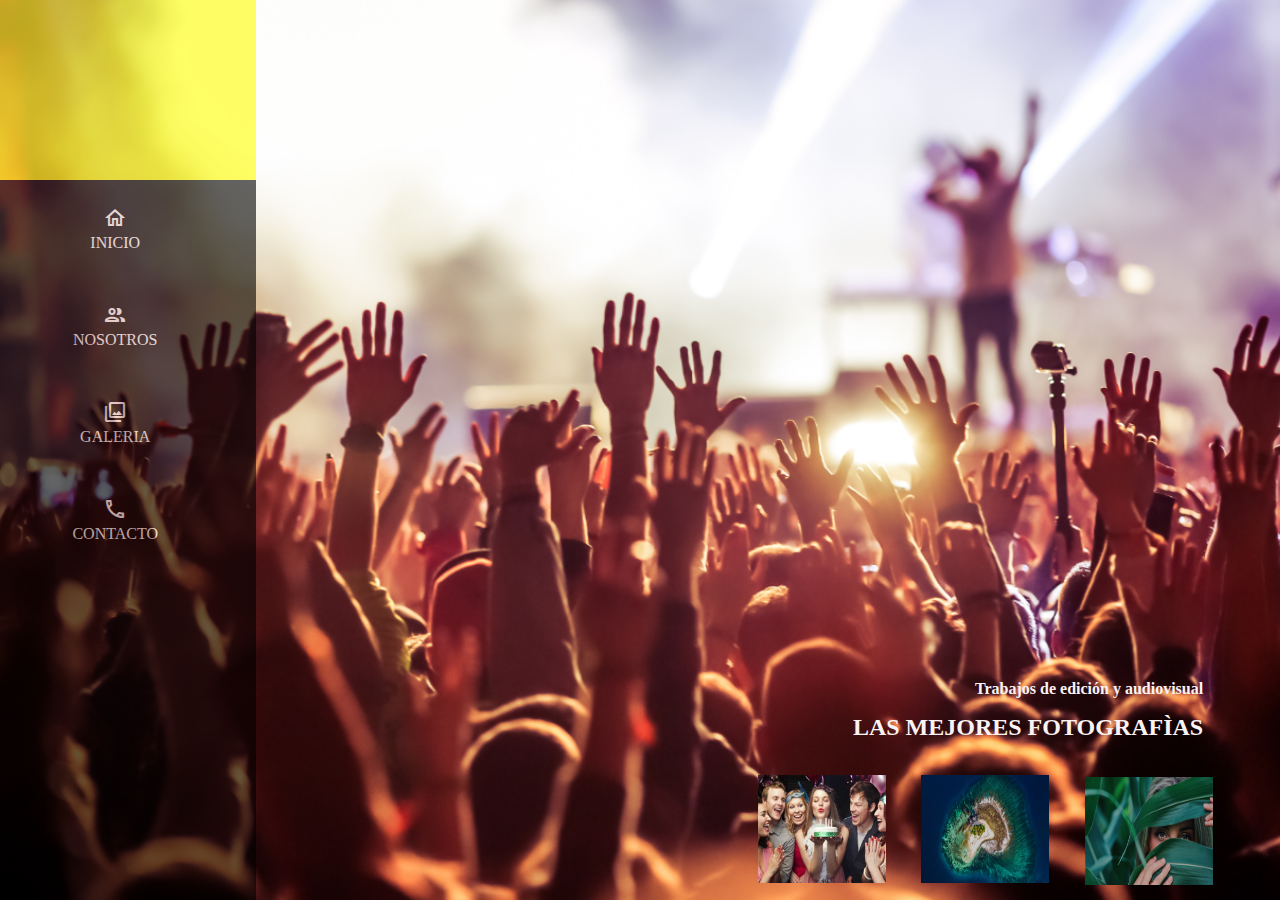
<file: index.html>
<!DOCTYPE html>
<html lang="en">
<head>
    <meta charset="UTF-8">
    <meta http-equiv="X-UA-Compatible" content="IE=edge">
    <meta name="viewport" content="width=device-width, initial-scale=1.0">
    <title>Fotografías</title>
    <link rel="stylesheet" href="estilo.css">
    <link href="https://fonts.googleapis.com/css2?family=Material+Icons"
    rel="stylesheet">
<link href="https://fonts.googleapis.com/css2?family=Material+Icons+Outlined"
    rel="stylesheet">
<link href="https://fonts.googleapis.com/css2?family=Material+Icons+Round"
    rel="stylesheet">
<link href="https://fonts.googleapis.com/css2?family=Material+Icons+Sharp"
    rel="stylesheet">
<link href="https://fonts.googleapis.com/css2?family=Material+Icons+Two+Tone"
    rel="stylesheet">
</head>


<body id="fondo-inicio">

    <div id="new-page">

        <div class="menu">
            <div id="colornaranja">  </div>
        <a href="index.html"> <span class="material-icons-outlined">
            home
            </span> <br> INICIO </a>
        <a href="nosotros.html"> <span class="material-icons-outlined">
            people
            </span> <br> NOSOTROS </a>
        <a href="galeria.html"> <span class="material-icons-outlined">
            collections
            </span> <br> GALERIA </a>
        <a href="contacto.html"> <span class="material-icons-outlined">
            call
            </span> <br> CONTACTO </a> 
    
         </div>

         <section class="contenido-new-page">

         <div class="contenido-principal">
            
            <h3>NOS ADAPTAMOS</h3>
            <h1> A CUALQUIER MEDIDA</h1>
            
        </div>
    
    
    </div>
    
    
    <div class="menu">
            <div id="colornaranja">  </div>
        <a href="index.html"> <span class="material-icons-outlined">
            home
            </span> <br> INICIO </a>
        <a href="nosotros.html"> <span class="material-icons-outlined">
            people
            </span> <br> NOSOTROS </a>
        <a href="galeria.html"> <span class="material-icons-outlined">
            collections
            </span> <br> GALERIA </a>
        <a href="contacto.html"> <span class="material-icons-outlined">
            call
            </span> <br> CONTACTO </a> 
    
    </div>

    <section class="index">
        
        <div class="contenido-principal">

            <h3>Trabajos de edición y audiovisual</h3>
            <h1>LAS MEJORES FOTOGRAFÌAS</h1>

            <div id="fotografias">

                <img src="imagenes/fiesta.jpg">
                <img src="imagenes/full-bg-02.jpg">
                <a id="foto3" href="#new-page"><img src="imagenes/full-bg-03.jpg"></a>
            </div>
            
        </div>

    </section>
    

</body>
</html>
</file>
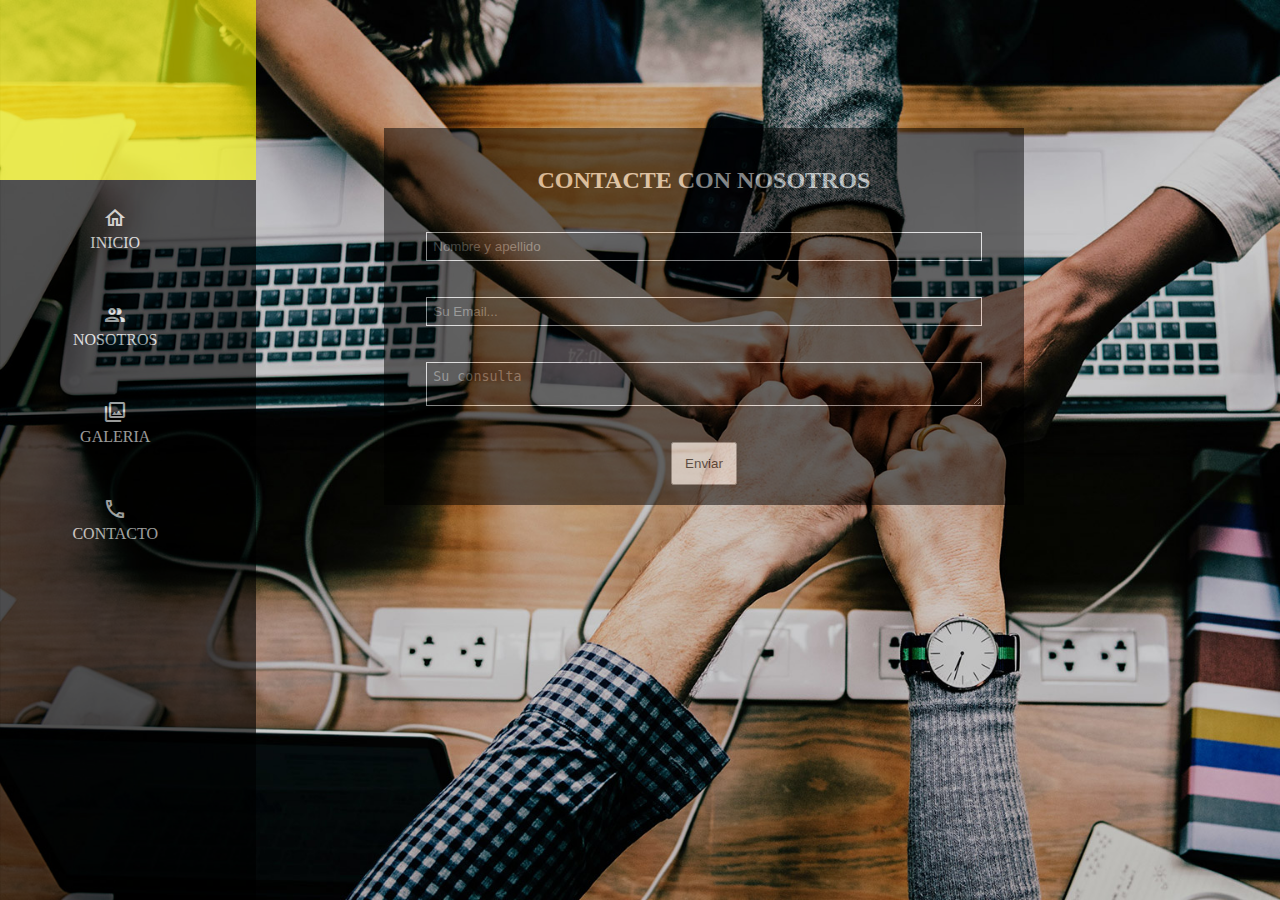
<file: contacto.html>
<!DOCTYPE html>
<html lang="en">
<head>
    <meta charset="UTF-8">
    <meta http-equiv="X-UA-Compatible" content="IE=edge">
    <meta name="viewport" content="width=device-width, initial-scale=1.0">
    <title>Fotografías</title>
    <link rel="stylesheet" href="estilo.css">
    <link href="https://fonts.googleapis.com/css2?family=Material+Icons"
    rel="stylesheet">
<link href="https://fonts.googleapis.com/css2?family=Material+Icons+Outlined"
    rel="stylesheet">
<link href="https://fonts.googleapis.com/css2?family=Material+Icons+Round"
    rel="stylesheet">
<link href="https://fonts.googleapis.com/css2?family=Material+Icons+Sharp"
    rel="stylesheet">
<link href="https://fonts.googleapis.com/css2?family=Material+Icons+Two+Tone"
    rel="stylesheet">
</head>


<body id="fondo-contacto">

    <div class="menu">
            <div id="colornaranja">  </div>
        <a href="index.html"> <span class="material-icons-outlined">
            home
            </span> <br> INICIO </a>
        <a href="nosotros.html"> <span class="material-icons-outlined">
            people
            </span> <br> NOSOTROS </a>
        <a href="galeria.html"> <span class="material-icons-outlined">
            collections
            </span> <br> GALERIA </a>
        <a href="contacto.html"> <span class="material-icons-outlined">
            call
            </span> <br> CONTACTO </a> 
    
    </div>

    <section class="contacto">

        <form class="formulario">
            <h2>CONTACTE CON NOSOTROS</h2>
            
             <input type="text" size="25%" placeholder="Nombre y apellido">
             <input type="Email" size="25%" placeholder="Su Email...">
             <textarea  size="50%" placeholder="Su consulta"></textarea>
             <br>

             <button>Enviar</button>
             


        </form>





    </section>
    
</body>
</html>
</file>
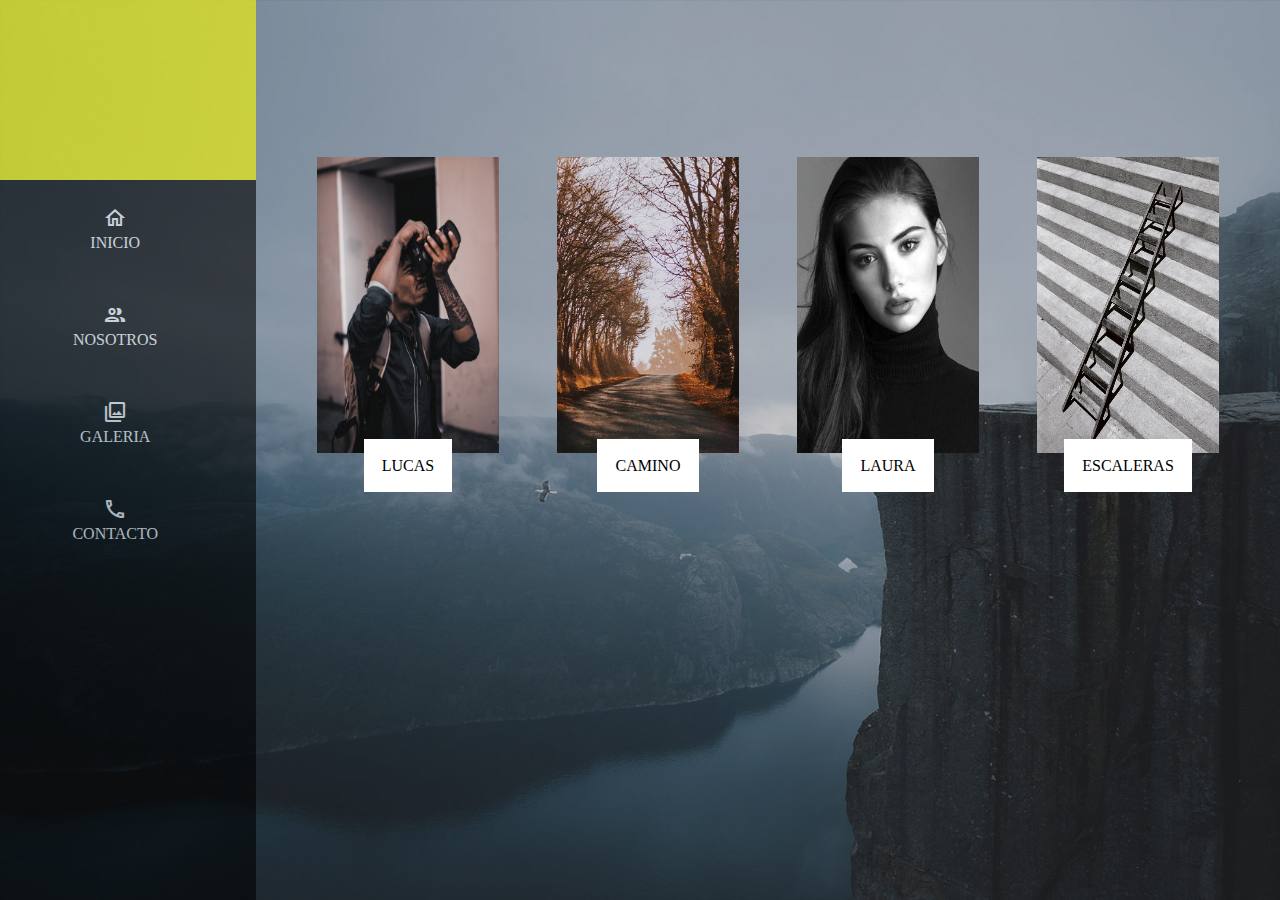
<file: galeria.html>
<!DOCTYPE html>
<html lang="en">
<head>
    <meta charset="UTF-8">
    <meta http-equiv="X-UA-Compatible" content="IE=edge">
    <meta name="viewport" content="width=device-width, initial-scale=1.0">
    <title>Fotografías</title>
    <link rel="stylesheet" href="estilo.css">
    <link href="https://fonts.googleapis.com/css2?family=Material+Icons"
    rel="stylesheet">
<link href="https://fonts.googleapis.com/css2?family=Material+Icons+Outlined"
    rel="stylesheet">
<link href="https://fonts.googleapis.com/css2?family=Material+Icons+Round"
    rel="stylesheet">
<link href="https://fonts.googleapis.com/css2?family=Material+Icons+Sharp"
    rel="stylesheet">
<link href="https://fonts.googleapis.com/css2?family=Material+Icons+Two+Tone"
    rel="stylesheet">
</head>


<body id="fondo-galeria">

    <div class="menu">
            <div id="colornaranja">  </div>
        <a href="index.html"> <span class="material-icons-outlined">
            home
            </span> <br> INICIO </a>
        <a href="nosotros.html"> <span class="material-icons-outlined">
            people
            </span> <br> NOSOTROS </a>
        <a href="galeria.html"> <span class="material-icons-outlined">
            collections
            </span> <br> GALERIA </a>
        <a href="contacto.html"> <span class="material-icons-outlined">
            call
            </span> <br> CONTACTO </a> 
    
    </div>

    <section class="galeria">
        <div> <img src="imagenes/item-01.jpg"> <span id="span">LUCAS</span></div>
        <div> <img src="imagenes/f2.jpg"> <span id="span">CAMINO</span></div>
        <div> <img src="imagenes/f3.jpg"> <span id="span">LAURA</span></div>
        <div> <img src="imagenes/f3a.jpg"> <span id="span">ESCALERAS</span></div>






    </section>
    
</body>
</html>
</file>
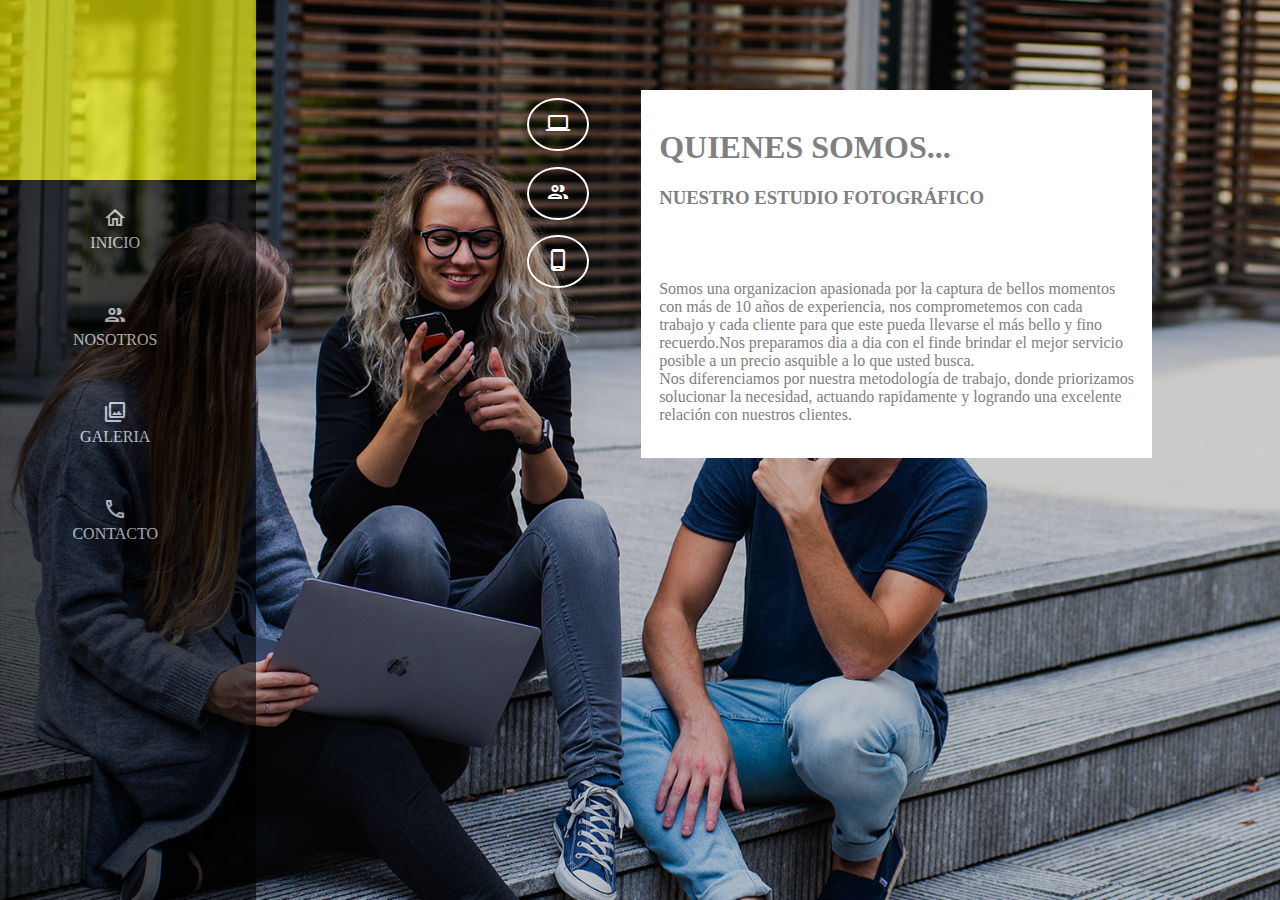
<file: nosotros.html>
<!DOCTYPE html>
<html lang="en">
<head>
    <meta charset="UTF-8">
    <meta http-equiv="X-UA-Compatible" content="IE=edge">
    <meta name="viewport" content="width=device-width, initial-scale=1.0">
    <title>Fotografías</title>
    <link rel="stylesheet" href="estilo.css">
    <link href="https://fonts.googleapis.com/css2?family=Material+Icons"
    rel="stylesheet">
<link href="https://fonts.googleapis.com/css2?family=Material+Icons+Outlined"
    rel="stylesheet">
<link href="https://fonts.googleapis.com/css2?family=Material+Icons+Round"
    rel="stylesheet">
<link href="https://fonts.googleapis.com/css2?family=Material+Icons+Sharp"
    rel="stylesheet">
<link href="https://fonts.googleapis.com/css2?family=Material+Icons+Two+Tone"
    rel="stylesheet">
</head>


<body id="fondo-nosotros">

    <div class="menu">
            <div id="colornaranja">  </div>
        <a href="index.html"> <span class="material-icons-outlined">
            home
            </span> <br> INICIO </a>
        <a href="nosotros.html"> <span class="material-icons-outlined">
            people
            </span> <br> NOSOTROS </a>
        <a href="galeria.html"> <span class="material-icons-outlined">
            collections
            </span> <br> GALERIA </a>
        <a href="contacto.html"> <span class="material-icons-outlined">
            call
            </span> <br> CONTACTO </a> 
    
    </div>

    <section class="nosotros">

        <div id="iconos">
            <a href="#"> <span class="material-icons-outlined">
                laptop
                </span></a>
            <a href="#"><span class="material-icons-outlined">
                people
                </span></a>
            <a href="#"><span class="material-icons-outlined">
                phone_android
                </span></a>
        </div>

        <div id="contenido-nosotros">

            <h1>QUIENES SOMOS...</h1>
            <H3>NUESTRO ESTUDIO FOTOGRÁFICO</H3>
            <br>
            <br>
            <p>Somos una organizacion apasionada por la captura de bellos momentos <br> con
                más de 10 años de experiencia, nos comprometemos con cada <br> trabajo y cada cliente 
                para que este pueda llevarse el más bello y fino <br> recuerdo.Nos preparamos dia a 
                dia con el finde brindar el mejor servicio <br> posible a un precio asquible a lo que 
                usted busca.
                <br>
                Nos diferenciamos por nuestra metodología de trabajo, donde priorizamos <br>solucionar
                la necesidad, actuando rapidamente y logrando una excelente <br>relación con nuestros
                clientes.
            </p>

        
        </div>
    





    </section>
    
</body>
</html>
</file>
<file: estilo.css>
#fondo-inicio {
    background-image: url('imagenes/recital.png');
    background-attachment:fixed; 
    background-repeat:no-repeat;
    background-size: cover;
    background-position: center center;
    margin: 0px auto;
    width:100vw; 
    height:100vh; 
}

.index {

    display:flex; 
    flex-direction:row;
    flex-wrap:wrap;
    justify-content:center;
    align-items: flex-end;
    width:80%;
    max-width:1300px;
    height:100vh; 
    margin:0px auto; 
    position:relative;
}

.menu {
    display:flex; 
    flex-direction: column;
    flex-wrap: nowrap;
    text-align: center;
    width:20%; 
    background-color: black; 
    opacity:60%;
    float:left;  
    height:100vh;

}

.menu a {
    color: white; 
    text-decoration:none;
    padding: 10% 10% 10% 0; 
    font-size:100%; 
}

.menu a:hover {
    background-color:grey;
    
}

#colornaranja {
    width:20vw; 
    height:20vh; 
    background-color:yellow; 
}

.contenido-principal {
    width:68vw; 
    float:left; 
}

.contenido-principal h1 {
    color:rgb(251, 243, 243); 
    font-size:  150%; 
    text-align:right;
    font-weight:bolder;
}

.contenido-principal h3 {
    color:rgb(251, 243, 243); 
    font-size: 100%; 
    text-align:right;
}

#fotografias {
    display:flex;
    flex-direction: row;
    align-items:right;
    justify-content:right; 
    flex-wrap: nowrap;
     
}

#fotografias img {
    width: 10vw; 
    height:12vh; 
    margin:2%; 
    text-align:right; 
   
}

#foto3 {
    width:8vw; 
    height:10vh; 
  
}

#foto3 a {
    text-decoration:none; 
    margin:2%;
}

#fotografias a {
    margin:2%;
}


#fotografias img:hover{
    border:2px solid yellow;
    width:10vw; 
    height:10vh; 
}

#new-page {
    background-image: url('imagenes/full-bg-03.jpg');
    background-attachment:fixed;  
    background-repeat:no-repeat;
    background-size: cover;
    display:flex; 
    flex-direction:row;
    flex-wrap:wrap;
    justify-content:center;
    align-items: flex-end;
    width:100vw;
    max-width:1300px;
    height:100vh;  
    color:white; 
    position:absolute;
    display:none;
}

#new-page:target {
    display:block; 
    position:absolute;
    z-index:100; 
    animation: slideside 4s; 
    animation-timing-function: 1;
    animation-iteration-count: 1;
    animation-direction: inherit;
    animation-fill-mode: forwards;
   }

   @keyframes slideside { 
    0% {opacity: 0%;} 
   100% {opacity:100%;}
   }

#contenido-page-new {
    width:68vw; 
    float:left; 

    
}


/* pagina nosotros */

#fondo-nosotros {

    background-image: url('imagenes/about-bg.jpg');
    background-attachment:fixed;  
    background-repeat:no-repeat;
    background-size: cover;
    margin: 0px auto;

}

.nosotros {
    display:flex; 
    flex-direction:row;
    flex-wrap: nowrap;
    justify-content:right; 
    align-items:center;
    width:70vw; 
    float:left; 
    margin:0px auto; 
}


#iconos {
    font-size:200%; 
    width:6vw; 
    padding:5%; 
    display:flex;
    flex-direction:column;
    flex-wrap: nowrap;
    margin-bottom:8%; 
}

#iconos a {
    color:white; 
    text-decoration: none; 
    border:2px solid white; 
    padding:8%; 
    margin:10%;
    border-radius:100%;
    text-align:center; 
}

#iconos a:hover {
    background-color: rgb(237, 237, 148);
}

#contenido-nosotros {
background-color:white; 
padding:2%; 
margin-top: 10%; 
color:gray; 
}

/* estilo galeria*/
#fondo-galeria {

    background-image: url('imagenes/gallery-bg.jpg');
    background-attachment:fixed;  
    background-repeat:no-repeat;
    background-size: cover;
    margin: 0px auto;

}

.galeria {
    width:75vw; 
    display:flex;
    flex-direction:row;
    flex-wrap:nowrap;
    justify-content:center;
    text-align:center; 
    padding-top:10%; 
    margin:0px auto; 
}

.galeria div {
    width: 15vw;
    margin:3%; 
}

.galeria div img {
    width:100%; 
    height:100%; 
}

#span {
    background-color:white; 
    padding:10%; 
    font-size:100%; 
}

/* estilo contacto*/
#fondo-contacto {

    background-image: url('imagenes/contact-bg.jpg');
    background-attachment:fixed;  
    background-repeat:no-repeat;
    background-size: cover;
    margin: 0px auto;

}

.contacto {
    width:50vw; 
    display:flex; 
    flex-direction:column;
    margin:10%; 
    flex-wrap: nowrap;
    justify-content:right; 
    align-items:right;
    background-color:black;
    opacity: 50%; 
    float:left;
}

.formulario {
    display:flex; 
    flex-direction:column;
    flex-wrap: nowrap;
    justify-content:center; 
    align-items:center;
    padding:3%; 
}

.formulario h2 {
    color:white; 
}
.formulario input { 
    background-color:transparent;
    border: solid 1px white; 
    color:white;
    margin:3%;  
    padding:1%; 
    width:90%; 
}

.formulario textarea { 
    background-color:transparent;
    border: solid 1px white; 
    color:white;
    margin:3%;  
    padding:1%; 
    width:90%; 
}

.formulario button {
    color:black; 
    padding:2%; 
}

@media screen and (max-width:700px) {

    .galeria {
        width:70vw; 
        display:flex;
        flex-direction:column; 
        justify-content:rigth;
        text-align:right;  
        padding:5%; 
        float:left;
        flex-wrap:wrap; 

    }

    .galeria div {
        width:25vw; 
        margin:5%; 
    }

    .galeria div img {
        width:30vw; 
        height: 30vh;
    }

    .galeria div span {
        text-align:center; 
    }

    .menu a {
        font-size:60%; 
    }

    .nosotros {
        display:flex; 
        flex-direction:column;
        flex-wrap: nowrap;
        justify-content:right; 
        align-items:center;
        width:70vw; 
        float:left; 
    }

    #iconos {
        font-size:200%; 
        width:6vw; 
        padding:5%; 
        display:flex;
        flex-direction:row;
        flex-wrap: nowrap;
        margin-bottom:8%; 
    }

    
}
</file>
